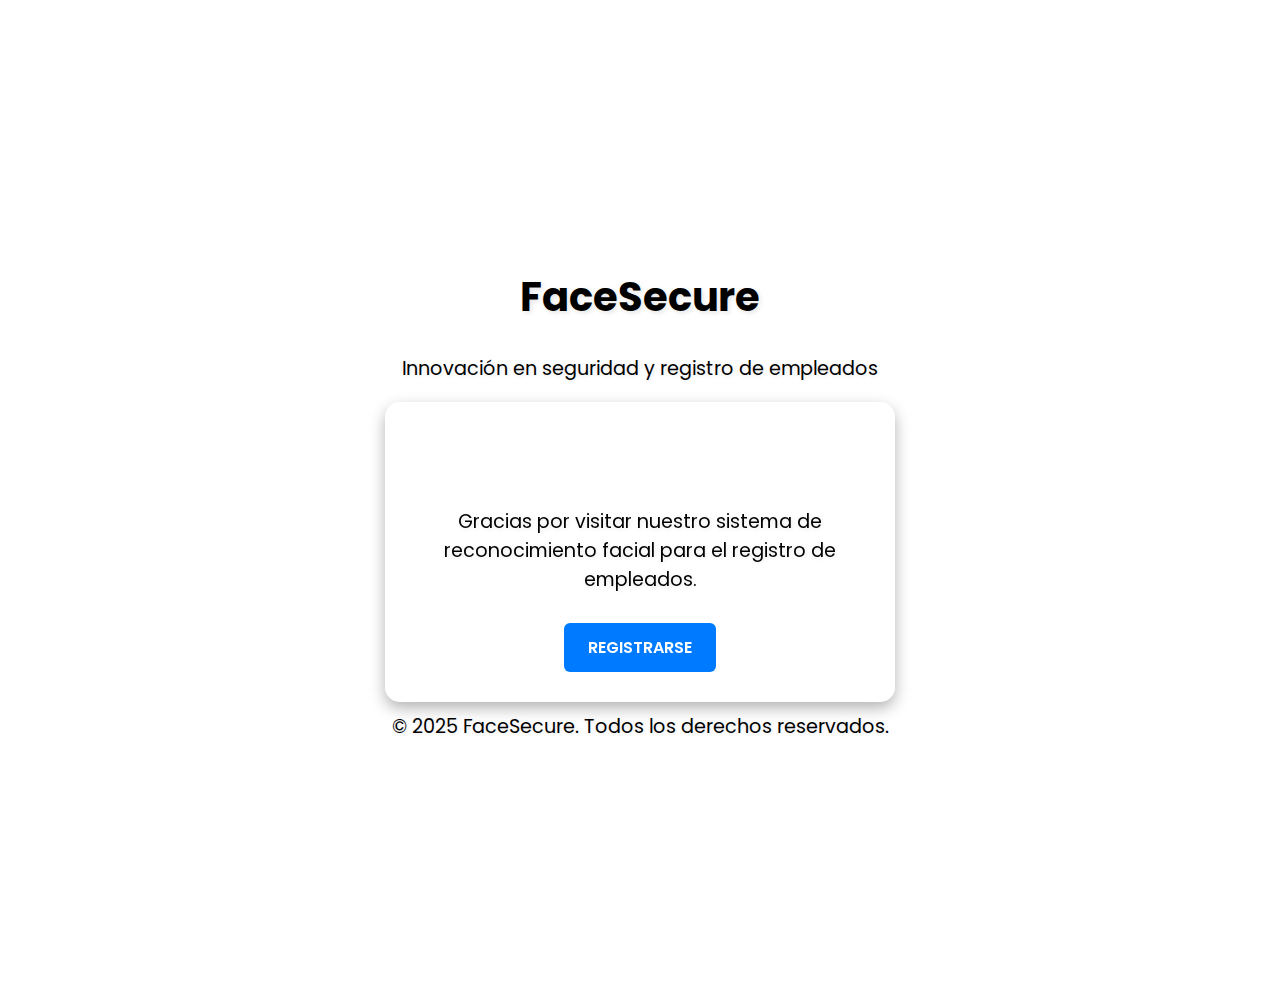
<file: index.html>
<!DOCTYPE html>
<html lang="es">
<head>
  <meta charset="UTF-8">
  <meta name="viewport" content="width=device-width, initial-scale=1.0">
  <title>FaceSecure - Sistema de Registro Facial</title>
  <link rel="stylesheet" type="text/css" href="styles2.css">
  <link rel="preconnect" href="https://fonts.googleapis.com">
  <link rel="preconnect" href="https://fonts.gstatic.com" crossorigin>
  <link href="https://fonts.googleapis.com/css2?family=Poppins:wght@300;400;600&display=swap" rel="stylesheet">
</head>
<body>
  <header>
    <h1>FaceSecure</h1>
    <p>Innovación en seguridad y registro de empleados</p>
  </header>
  
  <main class="container">
    <section class="welcome">
      <h2>Bienvenido</h2>
      <p>Gracias por visitar nuestro sistema de reconocimiento facial para el registro de empleados.</p>
      <a class="btn btn-primary" href="final.html">Registrarse</a>
    </section>
  </main>
  
  <footer>
    <p>&copy; 2025 FaceSecure. Todos los derechos reservados.</p>
  </footer>
</body>
</html>

</html>
</file>
<file: styles2.css>
body {
    font-family: 'Poppins', sans-serif;
    text-align: center;
    background: linear-gradient(to right, #141e30, #243b55); /* Degradado azul oscuro */
    background-image: url('https://source.unsplash.com/1600x900/?technology,security');
    background-size: cover;
    background-position: center;
    background-attachment: fixed;
    color: white;
    padding: 50px;
    margin: 0;
    height: 100vh;
    display: flex;
    flex-direction: column;
    justify-content: center;
    align-items: center;
}

/* Estilos para la caja de contenido */
.container {
    max-width: 450px;
    margin: 0 auto;
    padding: 30px;
    background: rgba(255, 255, 255, 0.8); /* Fondo más claro para mayor contraste */
    backdrop-filter: blur(15px); /* Efecto de desenfoque */
    border-radius: 15px;
    box-shadow: 0px 6px 15px rgba(0, 0, 0, 0.3);
}

/* Encabezados */
h1 {
    color: #000000; /* Palabra en negro */
    font-size: 2.5rem;
    font-weight: bold;
    text-shadow: 2px 2px 5px rgba(0, 0, 0, 0.1); /* Sombra sutil para contraste */
}

p {
    color: #000000; /* Palabra en negro */
    font-size: 1.2rem;
    margin-top: 10px;
    text-shadow: 1px 1px 4px rgba(0, 0, 0, 0.1); /* Sombra sutil */
}

/* Botones */
.btn {
    display: inline-block;
    padding: 12px 24px;
    font-size: 16px;
    font-weight: 600;
    text-transform: uppercase;
    text-decoration: none;
    border: none;
    border-radius: 6px;
    transition: all 0.3s ease-in-out;
    cursor: pointer;
    margin-top: 10px;
}

.btn:hover {
    transform: translateY(-2px);
    opacity: 0.9;
}

/* Diferentes tipos de botones */
.btn-login {
    background-color: #3498db;
    color: #fff;
}

.btn-login:hover {
    background-color: #2980b9;
}

.btn-primary {
    background-color: #007bff;
    color: #fff;
}

.btn-primary:hover {
    background-color: #0056b3;
}

.btn-secondary {
    background-color: #6c757d;
    color: #fff;
}

.btn-secondary:hover {
    background-color: #5a6268;
}

.btn-success {
    background-color: #28a745;
    color: #fff;
}

.btn-success:hover {
    background-color: #218838;
}

.btn-danger {
    background-color: #dc3545;
    color: #fff;
}

.btn-danger:hover {
    background-color: #c82333;
}

.btn-warning {
    background-color: #ffc107;
    color: #333;
}

.btn-warning:hover {
    background-color: #e0a800;
}

.btn-info {
    background-color: #17a2b8;
    color: #fff;
}

.btn-info:hover {
    background-color: #138496;
}

.btn-link {
    background-color: transparent;
    color: #007bff;
}

.btn-link:hover {
    color: #0056b3;
}
</file>
